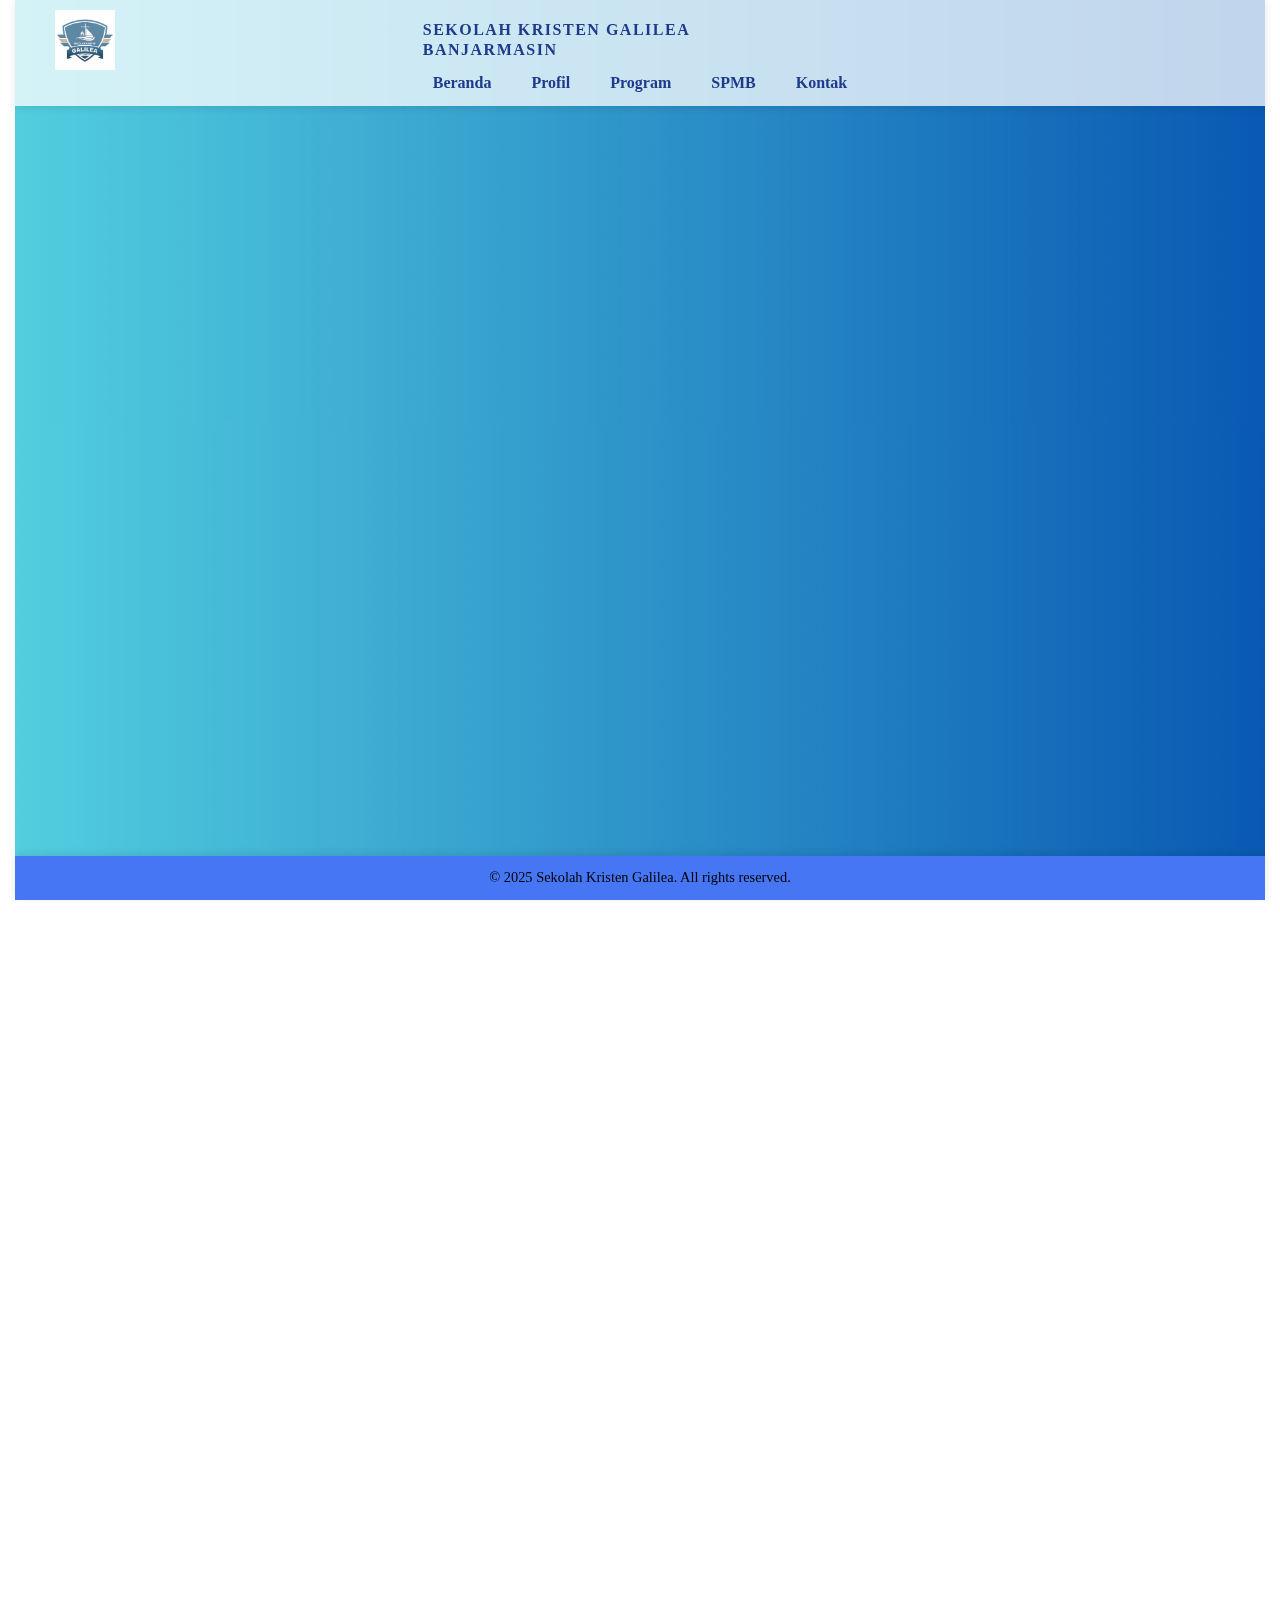
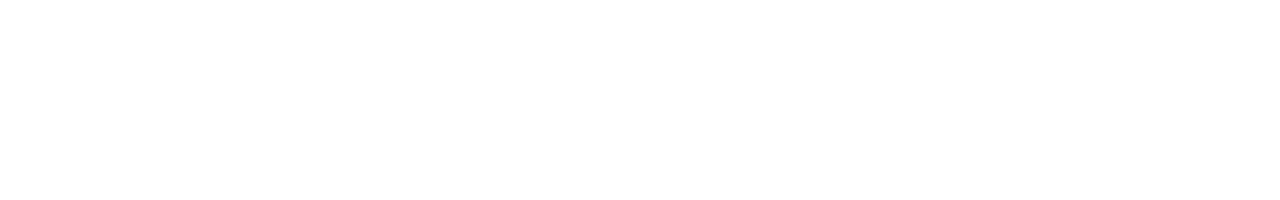
<file: index.html>
<!DOCTYPE html>
<html lang="id">
  <head>
    <meta charset="utf-8">
    <meta name="viewport" content="width=device-width, initial-scale=1.0">
    <title>Sekolah Kristen Galilea</title>
    <link rel="stylesheet" href="style.css">
  </head>
  <body>
    
    <!-- Header -->
    <header>
      <img src="assets/images/logo.jpg" alt="Logo Sekolah Galilea" class="logo">
      <h1>
        SEKOLAH KRISTEN GALILEA<br>
        <span class="kota">BANJARMASIN</span>
     </h1>
      <nav>
    <ul>
      <li><a href="under-contruction.html">Beranda</a></li>
      <li><a href="under-contruction.html">Profil</a></li>
      <li><a href="under-contruction.html">Program</a></li>
      <li><a href="spmb.html">SPMB</a></li>
      <li><a href="under-contruction.html">Kontak</a></li>
    </ul>
  </nav>
</header>
    </header>

  <!-- Hero Section -->
<section class="hero"></section>

<footer>
    <p>&copy; 2025 Sekolah Kristen Galilea. All rights reserved.</p>
  </footer>
</body>
</html>
</file>
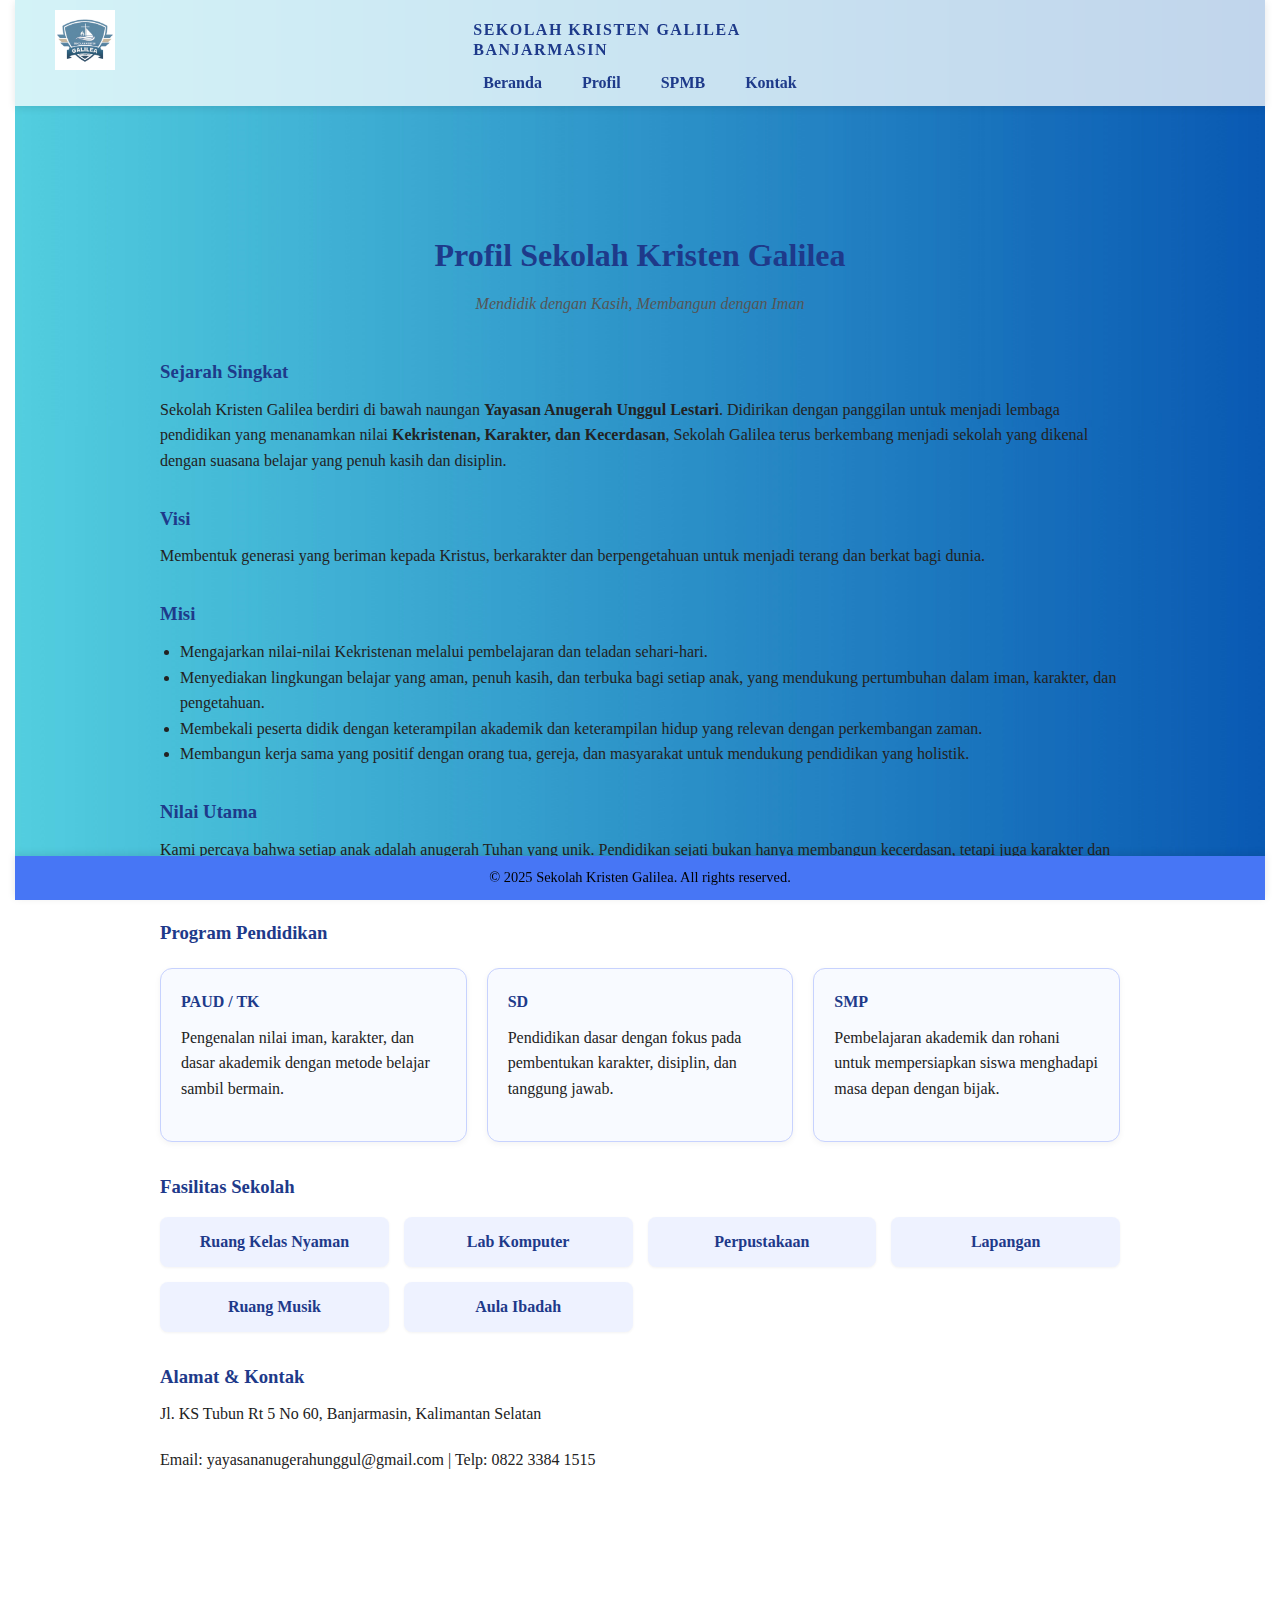
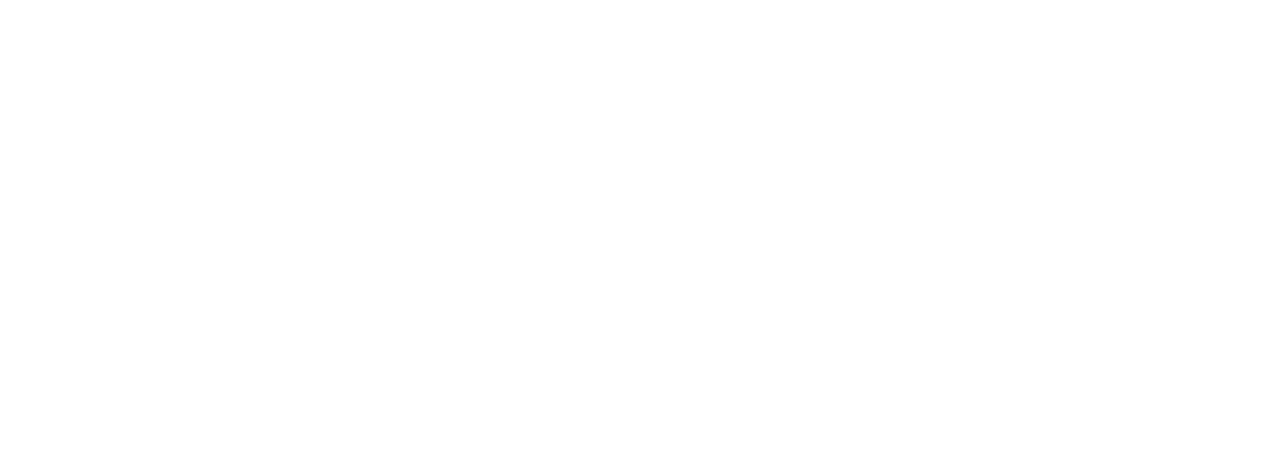
<file: profil.html>
<!DOCTYPE html>
<html lang="id">
<head>
  <meta charset="UTF-8">
  <meta name="viewport" content="width=device-width, initial-scale=1.0">
  <title>Profil Sekolah | Sekolah Kristen Galilea</title>
  <link rel="stylesheet" href="style.css">
</head>
<body>

  <!-- HEADER -->
  <header>
    <img src="assets/images/logo.jpg" alt="Logo Sekolah Galilea" class="logo">
    <h1>
      SEKOLAH KRISTEN GALILEA<br>
      <span class="kota">BANJARMASIN</span>
    </h1>
    <nav>
      <ul>
        <li><a href="index.html">Beranda</a></li>
        <li><a href="profil.html">Profil</a></li>
        <li><a href="spmb.html">SPMB</a></li>
        <li><a href="contact.html">Kontak</a></li>
      </ul>
    </nav>
  </header>

  <!-- SECTION PROFIL -->
  <main class="profil-container">

    <section class="profil-header">
      <h2>Profil Sekolah Kristen Galilea</h2>
      <p><em>Mendidik dengan Kasih, Membangun dengan Iman</em></p>
    </section>

    <section class="profil-sejarah">
      <h3>Sejarah Singkat</h3>
      <p>
        Sekolah Kristen Galilea berdiri di bawah naungan <strong>Yayasan Anugerah Unggul Lestari</strong>.
        Didirikan dengan panggilan untuk menjadi lembaga pendidikan yang menanamkan nilai <strong>Kekristenan,
        Karakter, dan Kecerdasan</strong>, Sekolah Galilea terus berkembang menjadi sekolah yang dikenal dengan
        suasana belajar yang penuh kasih dan disiplin.
      </p>
    </section>

    <section class="profil-visi">
      <h3>Visi</h3>
      <p>Membentuk generasi yang beriman kepada Kristus, berkarakter dan berpengetahuan untuk menjadi terang dan berkat bagi dunia.</p>
    </section>

    <section class="profil-misi">
      <h3>Misi</h3>
      <ul>
        <li>Mengajarkan nilai-nilai Kekristenan melalui pembelajaran dan teladan sehari-hari.</li>
        <li>Menyediakan lingkungan belajar yang aman, penuh kasih, dan terbuka bagi setiap anak, yang mendukung pertumbuhan dalam iman, karakter, dan pengetahuan.</li>
        <li>Membekali peserta didik dengan keterampilan akademik dan keterampilan hidup yang relevan dengan perkembangan zaman.</li>
        <li>Membangun kerja sama yang positif dengan orang tua, gereja, dan masyarakat untuk mendukung pendidikan yang holistik.</li>
      </ul>
    </section>

    <section class="profil-nilai">
      <h3>Nilai Utama</h3>
      <p>
        Kami percaya bahwa setiap anak adalah anugerah Tuhan yang unik. Pendidikan sejati bukan hanya
        membangun kecerdasan, tetapi juga karakter dan iman yang kokoh untuk masa depan.
      </p>
    </section>

    <section class="profil-program">
      <h3>Program Pendidikan</h3>
      <div class="grid-program">
        <div class="card-program">
          <h4>PAUD / TK</h4>
          <p>Pengenalan nilai iman, karakter, dan dasar akademik dengan metode belajar sambil bermain.</p>
        </div>
        <div class="card-program">
          <h4>SD</h4>
          <p>Pendidikan dasar dengan fokus pada pembentukan karakter, disiplin, dan tanggung jawab.</p>
        </div>
        <div class="card-program">
          <h4>SMP</h4>
          <p>Pembelajaran akademik dan rohani untuk mempersiapkan siswa menghadapi masa depan dengan bijak.</p>
        </div>
      </div>
    </section>

    <section class="profil-fasilitas">
      <h3>Fasilitas Sekolah</h3>
      <div class="grid-fasilitas">
        <div>Ruang Kelas Nyaman</div>
        <div>Lab Komputer</div>
        <div>Perpustakaan</div>
        <div>Lapangan</div>
        <div>Ruang Musik</div>
        <div>Aula Ibadah</div>
      </div>
    </section>

    <section class="profil-kontak">
      <h3>Alamat & Kontak</h3>
      <p>Jl. KS Tubun Rt 5 No 60, Banjarmasin, Kalimantan Selatan</p>
      <p>Email: yayasananugerahunggul@gmail.com | Telp: 0822 3384 1515</p>
      <iframe src="https://www.google.com/maps/embed?pb=!1m18!1m12!1m3!1d3983.0822797316605!2d114.5889968745649!3d-3.3298489966449445!2m3!1f0!2f0!3f0!3m2!1i1024!2i768!4f13.1!3m3!1m2!1s0x2de4230518d20733%3A0xd41815344c5c9925!2sSekolah%20Kristen%20Galilea%20Banjarmasin!5e0!3m2!1sen!2sid!4v1760329725040!5m2!1sen!2sid" width="600" height="450" style="border:0;" allowfullscreen="" loading="lazy" referrerpolicy="no-referrer-when-downgrade"></iframe>
    </section>

  </main>

  <!-- FOOTER -->
  <footer>
    <p>&copy; 2025 Sekolah Kristen Galilea. All rights reserved.</p>
  </footer>

</body>
</html>
</file>
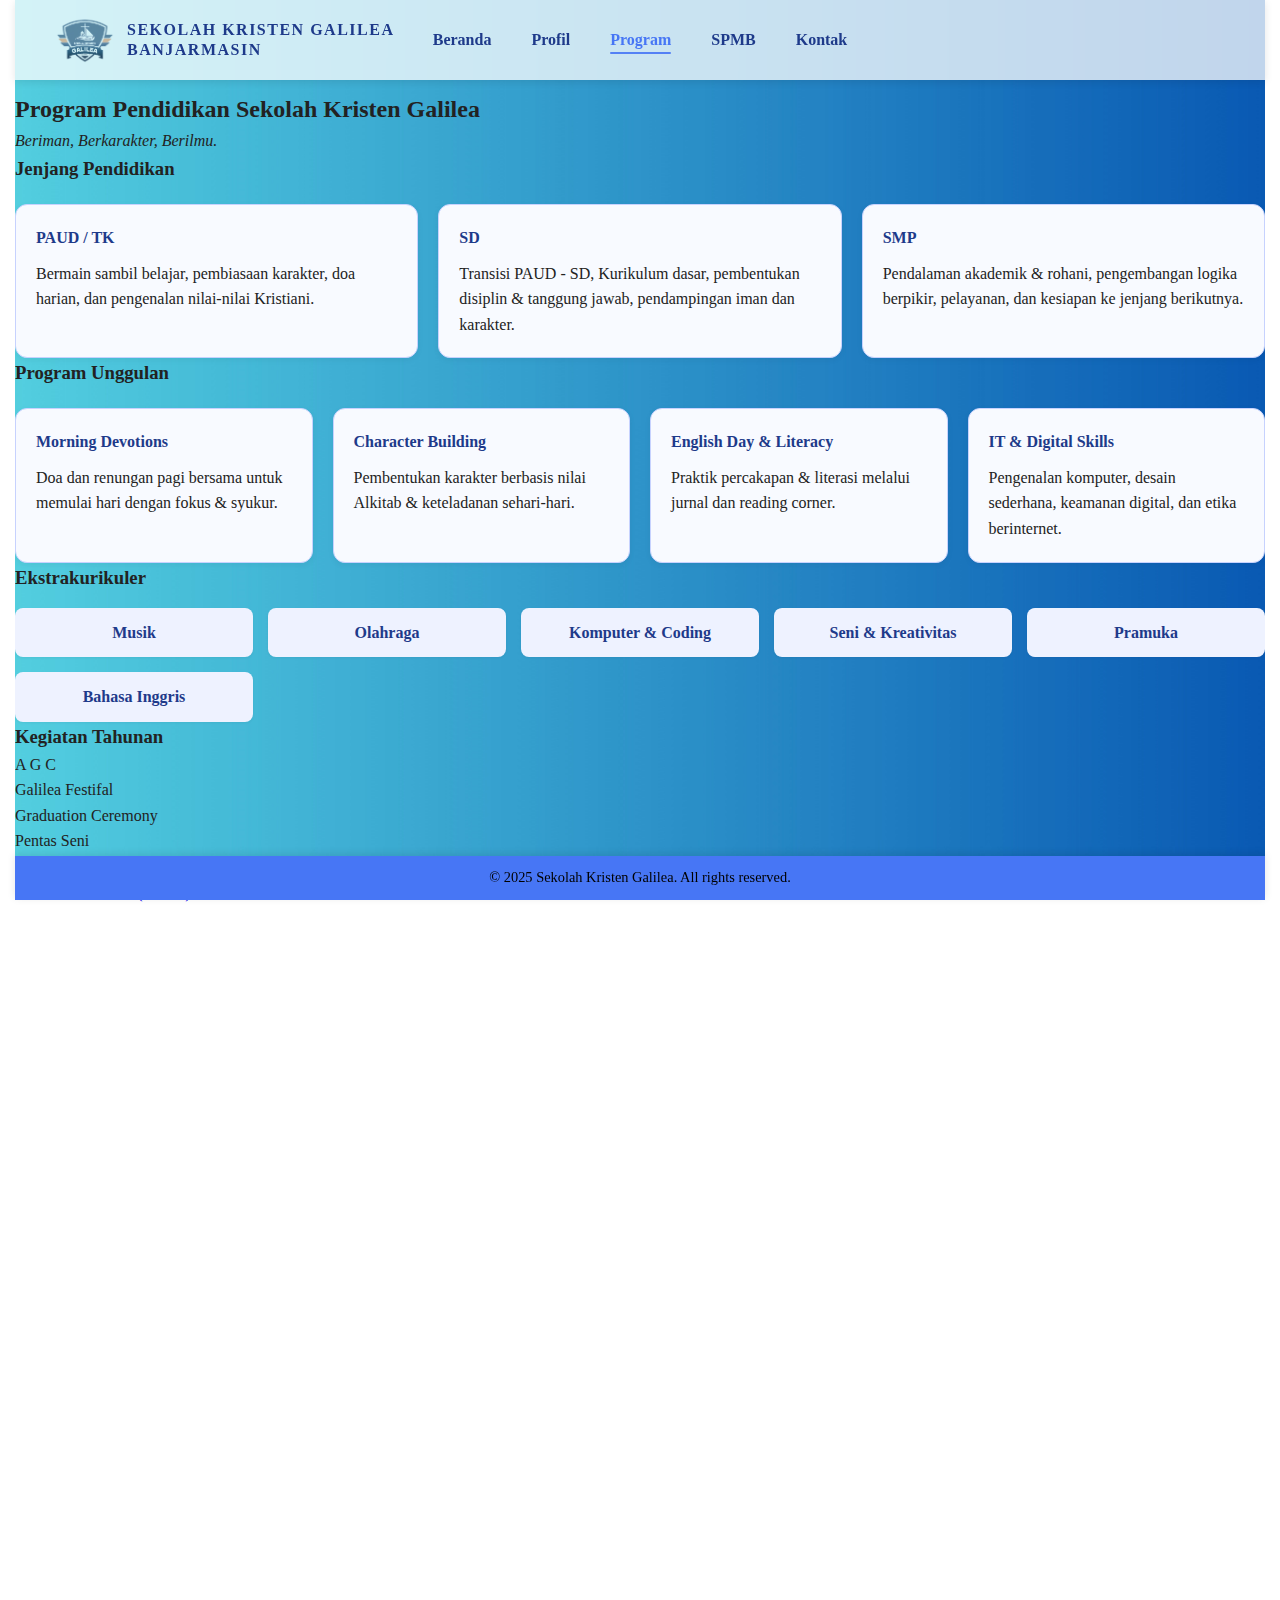
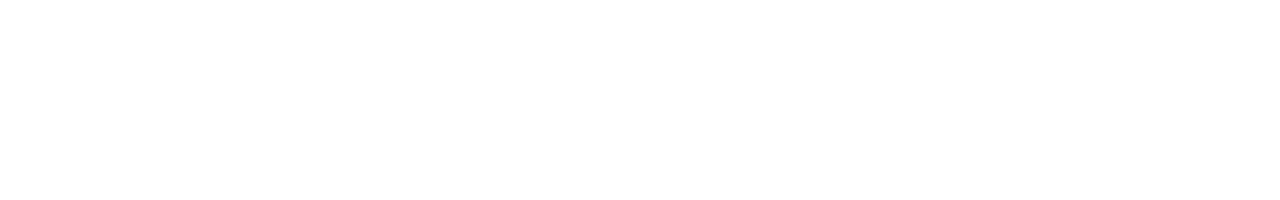
<file: program.html>
<!DOCTYPE html>
<html lang="id">
<head>
  <meta charset="utf-8" />
  <meta name="viewport" content="width=device-width, initial-scale=1" />
  <title>Program Pendidikan | Sekolah Kristen Galilea</title>
  <link rel="stylesheet" href="style.css" />
</head>
<body>

  <!-- HEADER situs (tetap) -->
  <header>
    <div class="brand">
      <img src="assets/images/logo.png" alt="Logo Sekolah Galilea" class="logo" />
      <h1>
        SEKOLAH KRISTEN GALILEA<br />
        <span class="kota">BANJARMASIN</span>
      </h1>
    </div>
    <nav aria-label="Navigasi utama">
      <ul>
        <li><a href="index.html">Beranda</a></li>
        <li><a href="profil.html">Profil</a></li>
        <li><a href="program.html" aria-current="page">Program</a></li>
        <li><a href="spmb.html">SPMB</a></li>
        <li><a href="under-construction.html">Kontak</a></li>
      </ul>
    </nav>
  </header>

  <!-- MAIN -->
  <main class="program">

    <!-- Pembuka -->
    <section class="program-hero">
      <h2>Program Pendidikan Sekolah Kristen Galilea</h2>
      <p><em>Beriman, Berkarakter, Berilmu.</em></p>
    </section>

    <!-- Jenjang Pendidikan -->
    <section aria-labelledby="jenjang">
      <h3 id="jenjang">Jenjang Pendidikan</h3>
      <div class="grid-program">
        <article class="card-program">
          <h4>PAUD / TK</h4>
          <p>Bermain sambil belajar, pembiasaan karakter, doa harian, dan pengenalan nilai-nilai Kristiani.</p>
        </article>
        <article class="card-program">
          <h4>SD</h4>
          <p>Transisi PAUD - SD, Kurikulum dasar, pembentukan disiplin & tanggung jawab, pendampingan iman dan karakter.</p>
        </article>
        <article class="card-program">
          <h4>SMP</h4>
          <p>Pendalaman akademik & rohani, pengembangan logika berpikir, pelayanan, dan kesiapan ke jenjang berikutnya.</p>
        </article>
      </div>
    </section>

    <!-- Program Unggulan -->
    <section aria-labelledby="unggulan">
      <h3 id="unggulan">Program Unggulan</h3>
      <div class="grid-program">
        <article class="card-program">
          <h4>Morning Devotions</h4>
          <p>Doa dan renungan pagi bersama untuk memulai hari dengan fokus & syukur.</p>
        </article>
        <article class="card-program">
          <h4>Character Building</h4>
          <p>Pembentukan karakter berbasis nilai Alkitab & keteladanan sehari-hari.</p>
        </article>
        <article class="card-program">
          <h4>English Day & Literacy</h4>
          <p>Praktik percakapan & literasi melalui jurnal dan reading corner.</p>
        </article>
        <article class="card-program">
          <h4>IT & Digital Skills</h4>
          <p>Pengenalan komputer, desain sederhana, keamanan digital, dan etika berinternet.</p>
        </article>
      </div>
    </section>

    <!-- Ekstrakurikuler -->
    <section aria-labelledby="ekstra">
      <h3 id="ekstra">Ekstrakurikuler</h3>
      <div class="grid-fasilitas">
        <div>Musik</div>
        <div>Olahraga</div>
        <div>Komputer & Coding</div>
        <div>Seni & Kreativitas</div>
        <div>Pramuka</div>
        <div>Bahasa Inggris</div>
      </div>
    </section>

    <!-- Kegiatan Tahunan -->
    <section aria-labelledby="kegiatan">
      <h3 id="kegiatan">Kegiatan Tahunan</h3>
      <div class="kegiatan-list">
        <div class="kegiatan-item">A G C</div>
        <div class="kegiatan-item">Galilea Festifal</div>
        <div class="kegiatan-item">Graduation Ceremony</div>
        <div class="kegiatan-item">Pentas Seni</div>
        <div class="kegiatan-item">Paskah & Natal</div>
      </div>
    </section>

    <!-- CTA -->
    <section class="cta" aria-labelledby="cta">
      <h3 id="cta" style="display:none;">Daftar</h3>
      <a class="btn" href="spmb.html" aria-label="Buka halaman pendaftaran siswa baru">
        Daftar Siswa Baru (SPMB)
      </a>
    </section>

  </main>

  <!-- FOOTER -->
  <footer>
    <p>&copy; 2025 Sekolah Kristen Galilea. All rights reserved.</p>
  </footer>

</body>
</html>
</file>
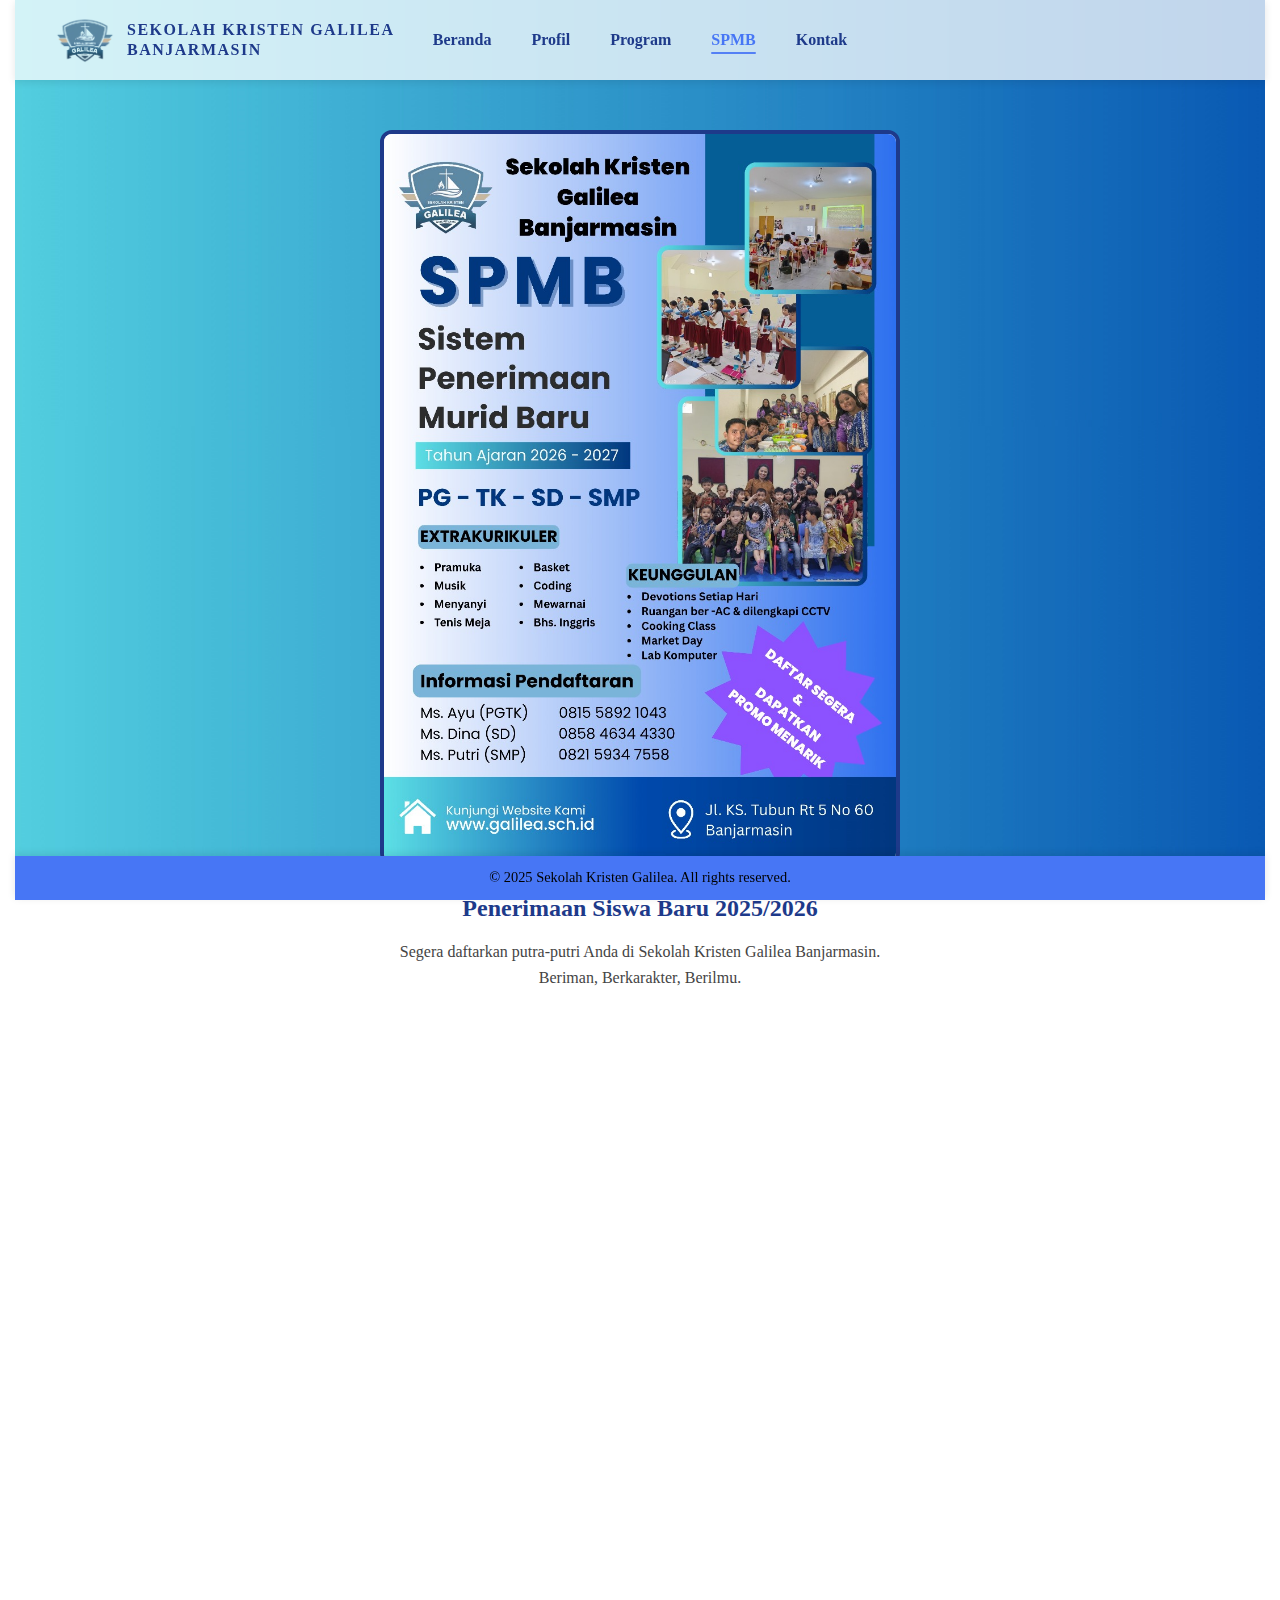
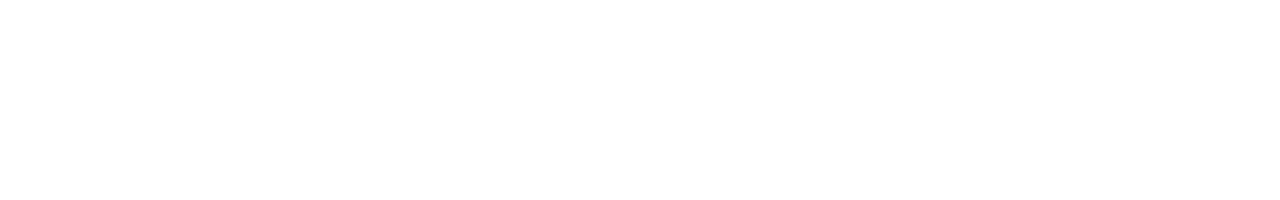
<file: spmb.html>
<!DOCTYPE html>
<html lang="id">
<head>
  <meta charset="UTF-8" />
  <meta name="viewport" content="width=device-width, initial-scale=1.0" />
  <title>SPMB — Sekolah Kristen Galilea</title>
  <!-- CSS utama situs -->
  <link rel="stylesheet" href="style.css" />
  <!-- CSS scoped khusus halaman SPMB -->
  <style>
    /* semua style dibatasi di dalam .spmb agar tidak menimpa halaman lain */
    .spmb {
      max-width: 960px;
      margin: 0 auto;
      padding: 24px 16px 48px;
    }
    .spmb h2 {
      margin: 24px 0 12px;
      color: #1e3a8a; /* selaras dengan tema */
      text-align: center;
    }
    .spmb p {
      text-align: center;
      color: #444;
      line-height: 1.6;
      margin-bottom: 16px;
    }
    /* Batasin ukuran poster potret */
    .spmb-banner {
      display: block;
      margin: 16px auto 8px;
      width: 100%;
      max-width: 520px;
      height: auto;
      object-fit: contain;
      border: 4px solid #1e3a8a;
      border-radius: 12px;
      background-color: #fff; /* kontras jika bg abu */
    }
    .spmb .button {
      display: inline-block;
      padding: 10px 18px;
      border-radius: 8px;
      text-decoration: none;
      background: #1e3a8a;
      color: #fff;
      transition: transform .06s ease, opacity .2s ease;
      margin-top: 8px;
    }
    .spmb .button:hover { transform: translateY(-1px); opacity: .92; }
  </style>
</head>
<body>

  <!-- ================== HEADER (seragam dengan halaman lain) ================== -->
  <header>
  <div class="brand">
    <img src="assets/images/logo.png" alt="Logo Sekolah Galilea" class="logo">
    <h1>
      SEKOLAH KRISTEN GALILEA<br>
      <span class="kota">BANJARMASIN</span>
    </h1>
  </div>

  <nav>
    <ul>
      <li><a href="index.html">Beranda</a></li>
      <li><a href="profil.html">Profil</a></li>
      <li><a href="under-construction.html">Program</a></li>
      <li><a href="spmb.html" aria-current="page">SPMB</a></li>
      <li><a href="under-construction.html">Kontak</a></li>
    </ul>
  </nav>
</header>

  <!-- ================== KONTEN SPMB ================== -->
  <main class="spmb">
    <img src="assets/images/SPMB.jpeg" alt="Poster Penerimaan Siswa Baru" class="spmb-banner" />

    <h2>Penerimaan Siswa Baru 2025/2026</h2>
    <p>
      Segera daftarkan putra-putri Anda di Sekolah Kristen Galilea Banjarmasin.<br />
      Beriman, Berkarakter, Berilmu.
    </p>

    <!-- contoh tombol (opsional) -->
    <!-- <p><a class="button" href="form-pendaftaran.html">Daftar Sekarang</a></p> -->
  </main>

  <!-- ================== FOOTER ================== -->
  <footer>
    <p>© 2025 Sekolah Kristen Galilea. All rights reserved.</p>
  </footer>

</body>
</html>
</file>
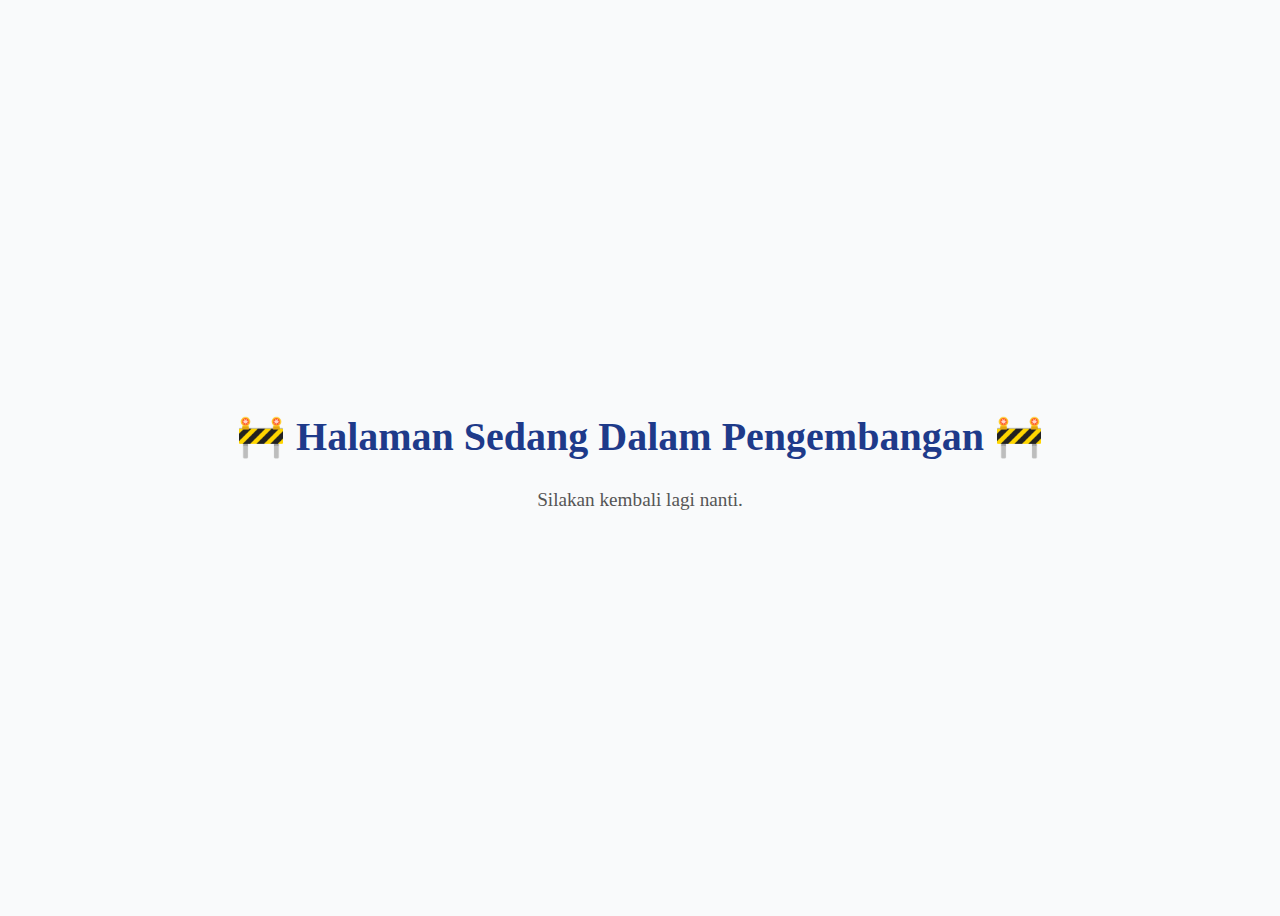
<file: under-construction.html>
<!DOCTYPE html>
<html lang="id">
<head>
  <meta charset="UTF-8">
  <meta name="viewport" content="width=device-width, initial-scale=1.0">
  <title>Under Construction</title>
  <style>
    body {
      background-color: #f9fafb;
      display: flex;
      flex-direction: column;
      justify-content: center;
      align-items: center;
      height: 100vh;
      font-family: 'Georgia', 'Times New Roman';
      color: #1e3a8a;
      text-align: center;
    }
    h1 {
      font-size: 2.5rem;
      margin-bottom: 10px;
    }
    p {
      font-size: 1.2rem;
      color: #555;
    }
  </style>
</head>
<body>
  <h1>🚧 Halaman Sedang Dalam Pengembangan 🚧</h1>
  <p>Silakan kembali lagi nanti.</p>
</body>
</html>
</file>
<file: style.css>
/* =========================
   Sekolah Kristen Galilea
   STYLE SHEET — FINAL (brand group + centered nav)
   ========================= */

/* Reset */
* { margin: 0; padding: 0; box-sizing: border-box; font-family: Georgia, "Times New Roman", serif; }

/* Stabilkan layout saat scrollbar muncul/ilang */
html { scrollbar-gutter: stable both-edges; }

:root{
  --h-header-desktop: 90px;
  --h-header-mobile: 70px;
  --h-footer: 44px;
  --brand-blue: #1e3a8a;
  --hover-blue: #4776f5;
  --text: #222;
}

/* Body */
body{
  background: url('assets/images/bg.jpg') center/cover no-repeat fixed;
  color: var(--text);
  line-height: 1.6;
  padding-top: var(--h-header-desktop);
  padding-bottom: var(--h-footer);
  min-height: 200vh;
}

/* ===== HEADER (grid 3 kolom; nav di tengah; brand rapih) ===== */
header {
  position: fixed;
  top: 0; left: 0; right: 0;
  z-index: 1000;
  display: grid;
  grid-template-columns: 1fr auto 1fr;
  align-items: center;
  background: rgba(255, 255, 255, 0.75);
  backdrop-filter: blur(10px);
  -webkit-backdrop-filter: blur(10px);
  padding: 10px 40px;
  padding-top: calc(10px + env(safe-area-inset-top));
  box-shadow: 0 2px 8px rgba(0,0,0,.1);
}

/* Grup brand di kiri (logo + judul) */
header .brand{
  grid-column: 1; justify-self: start;
  display: flex; align-items: center; gap: 12px;
}

.logo{ width: 60px; height: auto; flex-shrink: 0; }

h1{
  font-size: 1rem; font-weight: 600; color: var(--brand-blue);
  letter-spacing: 1.5px; line-height: 1.25; white-space: nowrap;
}
.kota{ font-size: 1rem; font-weight: 600; color: var(--brand-blue); }

/* NAV di kolom tengah — selalu center layar */
nav{ grid-column: 2; justify-self: center; }
nav ul{ list-style: none; display: flex; gap: 20px; margin: 0; padding: 0; white-space: nowrap; }
nav a{
  text-decoration: none; color: var(--brand-blue); font-weight: 600;
  padding: 8px 10px; transition: color .25s ease;
}
nav a:hover{ color: var(--hover-blue); }

/* Kolom kanan dummy untuk keseimbangan visual */
header::after{ content:""; grid-column: 3; }

/* HERO */
.hero {
  display: flex;
  justify-content: center;
  align-items: center;
  padding: 40px 0;
}

.hero-img {
  width: 100%;
  max-width: 700px; /* batas lebar biar gak full kiri-kanan */
  height: auto;
  border: solid ;
  outline: 2px solid #000;
  border-radius: 10px; /* opsional, biar manis */
  box-shadow: 0 2px 6px rgba(0,0,0,0.08);
}

/* FOOTER fixed */
footer{
  position: fixed; left: 0; right: 0; bottom: 0; height: var(--h-footer);
  background: var(--hover-blue); color: #000;
  display: grid; place-items: center; padding: 8px 12px; font-size: .9rem;
  box-shadow: 0 -2px 8px rgba(0,0,0,.1); z-index: 1000;
}

/* Utilities */
.img-fluid{ max-width: 100%; height: auto; display:block; }

/* Responsive */
@media (max-width: 992px){
  body{ padding-top: var(--h-header-mobile); }
  .logo{ width: 50px; }
  nav ul{ gap: 14px; }
}
@media (max-width: 768px){
  body{ background-attachment: scroll; }
  nav ul{ flex-wrap: nowrap; overflow-x: auto; }
}

/* Fokus & Active nav */
nav a:focus-visible{ outline: 2px solid var(--hover-blue); outline-offset: 2px; }
nav a.active, nav a[aria-current="page"]{ color: var(--hover-blue); position: relative; }
nav a.active::after, nav a[aria-current="page"]::after{
  content:""; position:absolute; left:10px; right:10px; bottom:2px; height:2px;
  border-radius: 999px; background: currentColor; opacity:.9;
}

/* ===== PROFIL PAGE ===== */
.profil-container{
  max-width: 1000px; margin: 140px auto 80px; padding: 0 20px; color: #222;
}
.profil-header{ text-align: center; margin-bottom: 40px; }
.profil-header h2{ color:#1e3a8a; font-size:2rem; margin-bottom:10px; }
.profil-header p{ font-size:1.1rem; color:#555; }
.profil-container h3{ color:#1e3a8a; margin:30px 0 10px; }
.profil-container p, .profil-container ul{ font-size:1rem; line-height:1.6; margin-bottom:20px; }
.profil-container ul{ padding-left:20px; }

.grid-program{ display:grid; grid-template-columns: repeat(auto-fit,minmax(250px,1fr)); gap:20px; margin-top:20px; }
.card-program{ background:#f8faff; border:1px solid #c7d2fe; border-radius:12px; padding:20px; box-shadow:0 2px 6px rgba(0,0,0,.05); }
.card-program h4{ color:#1e3a8a; margin-bottom:10px; }

.grid-fasilitas{ display:grid; grid-template-columns: repeat(auto-fit,minmax(200px,1fr)); gap:15px; margin-top:15px; }
.grid-fasilitas div{
  background:#eef2ff; color:#1e3a8a; text-align:center; padding:12px; border-radius:8px;
  font-weight:600; box-shadow:0 1px 3px rgba(0,0,0,.05);
}

/* Profil responsive padding fix */
@media (max-width: 768px){ .profil-container{ margin-top:110px; } }
</file>
